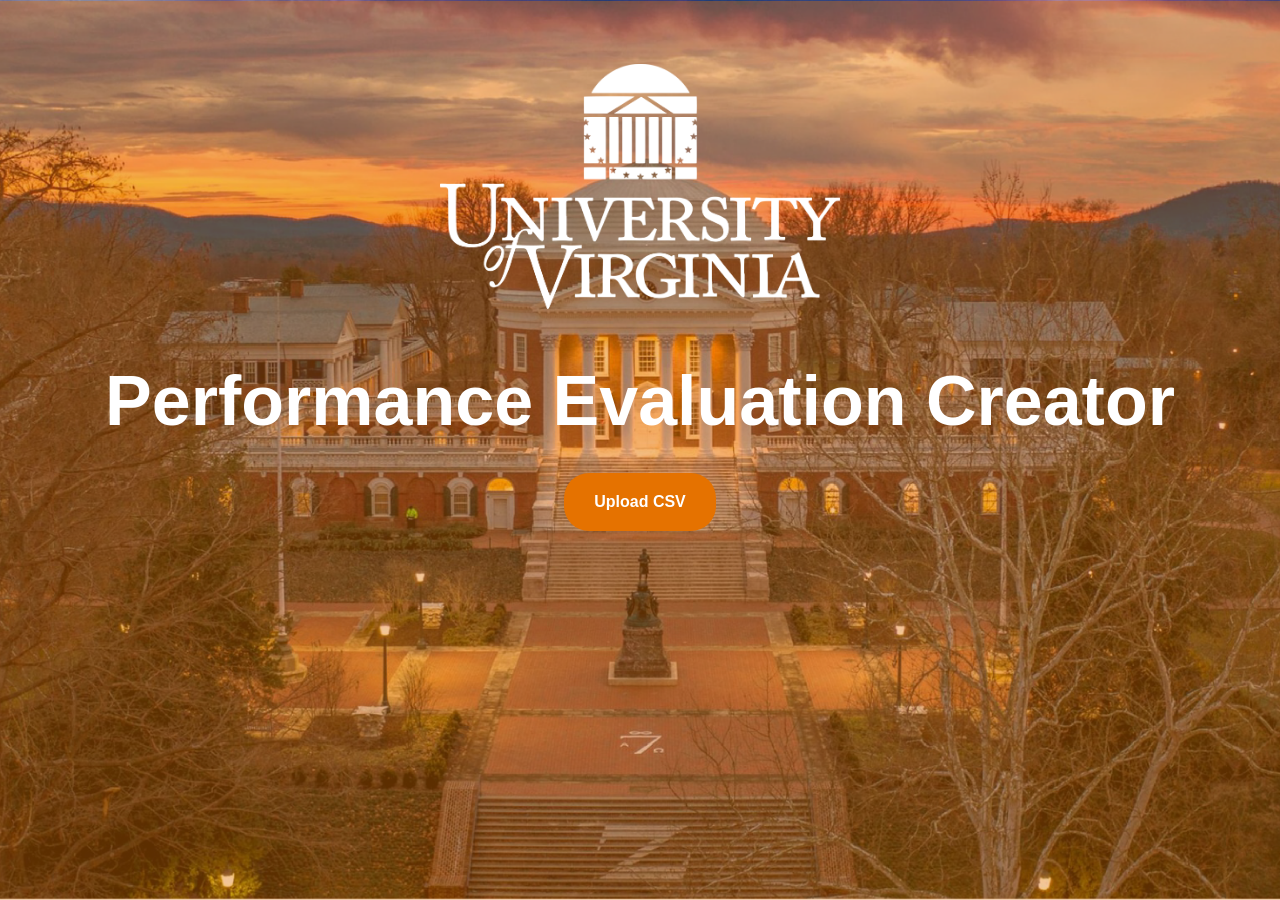
<file: index.html>
<!DOCTYPE html>
<html lang="en">
    <head>
        <meta charset="UTF-8">
        <meta name="viewport" content="width=device-width, initial-scale=1.0">
        <title>Home - Performance Evaluation Creator</title>
        <link rel="stylesheet" href="https://fonts.googleapis.com/css2?family=Material+Symbols+Outlined:opsz,wght,FILL,GRAD@20..48,100..700,0..1,-50..200" />
        <link rel="stylesheet" href="css/index.css" media="screen">
        <script src="script.js"></script>
    
    </head>
<body>
    <div class="container">
        <div class="content">
            <img src="images/uva-logo.png" alt="logo" id="logo"></img> 
            <div class="title">Performance Evaluation Creator</div>
            <div class="file-input-container">
                <input type="file" name="csvFile" id="csvFile" accept=".csv">
                <label for="csvFile">Upload CSV</label>
            </div>
        </div>
        <pre id="output"></pre>
        <img src="images/uva_background.png" alt="background" id="background"></img> 
    </div>

    <script>

        const fileInput = document.getElementById("csvFile");
        fileInput.addEventListener("change", function () {
            const file = fileInput.files[0];
            const reader = new FileReader();
                reader.onload = function(e) {
                    const content = e.target.result;
                    array_str = JSON.stringify(csvToArray(content));
                    sessionStorage.setItem('array', array_str);
                    openPage()
                    
                    

                };
                reader.readAsText(file);
        });

        

        function csvToArray(data, delimiter = ',') {

            const titles = data.slice(0, data
                .indexOf('\r\n')).split(delimiter);
        
            const titleValues = data.slice(data
                .indexOf('\n') + 1).split('\r\n');

            const ansArray = titleValues.map(function (v) {
        
                const values = v.split(delimiter);
        
                const storeKeyValue = titles.reduce(
                    function (obj, title, index) {
                        obj[title] = values[index];
                        return obj;
                    }, {});
        
                return storeKeyValue;
            });
        
            return ansArray;
        };
        
                

        function openPage(){
            window.location = 'editor.html';
        }

    </script>
</body>
</html>
</file>
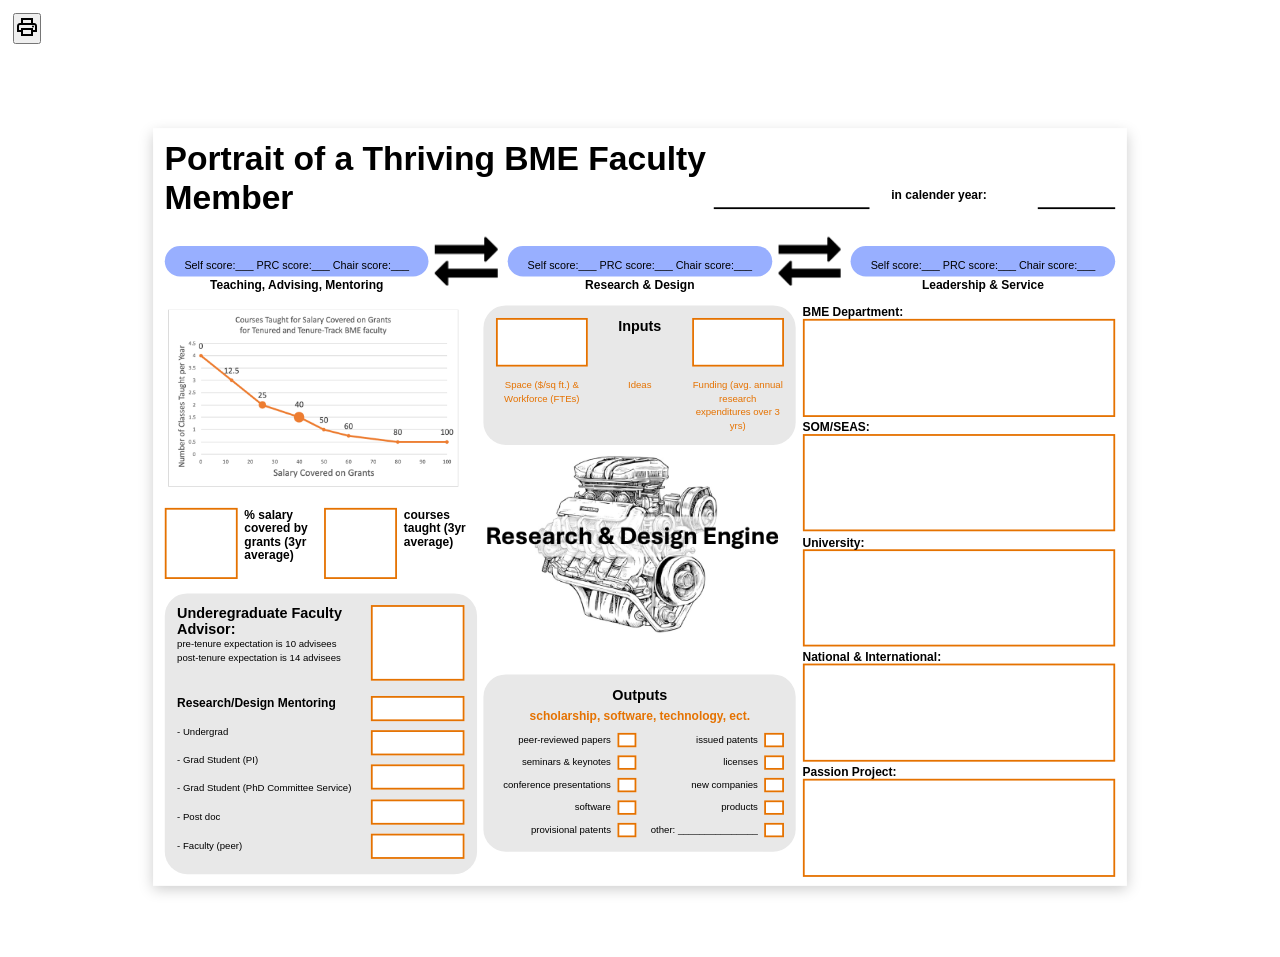
<file: editor.html>
<!-- this is where you can edit the evaluations -->
<!DOCTYPE html>
<html lang="en">
    <head>
        <meta charset="UTF-8">
        <meta name="viewport" content="width=device-width, initial-scale=1.0">
        <title>Home - Performance Evaluation Creator</title>
        <link rel="stylesheet" href="https://fonts.googleapis.com/css2?family=Material+Symbols+Outlined:opsz,wght,FILL,GRAD@20..48,100..700,0..1,-50..200" />
        <link rel="stylesheet" href="css/editor.css" media="screen">
        <link rel="stylesheet" href="css/print.css" media="print">
        <script src="script.js"></script>
    </head>
<body onload="fillPortraits()">
    <div class="top-bar">
        <button onclick="printDiv();">
            <span class="material-symbols-outlined">
                print
            </span>
        </button>
    </div>

    <div class="container" id="container">
        <div class="evaluation" id = "1">
            <div id="header" class="">
                <div class="title">
                    Portrait of a Thriving BME Faculty Member
                </div>
                <div class="input black-border large" id="name">

                </div>
                <div class="subheader center bottom large">
                    in calender year:
                </div>
                <div class="input black-border larger" id="year">
                    
                </div>
            </div>

            <div id="scores">
                <div id="score-1" class="score">
                    <div class="subscore">
                        Self score:___ PRC score:___ Chair score:___
                    </div>
                    <div class="subheader">
                        Teaching, Advising, Mentoring
                    </div>
                </div>
                <img src="images/Arrows.png">
                <div id="score-2" class="score">
                    <div class="subscore">
                        Self score:___ PRC score:___ Chair score:___
                    </div>
                    <div class="subheader">
                        Research & Design
                    </div>
                </div>
                <img src="images/Arrows.png">
                <div id="score-3" class="score">
                    <div class="subscore">
                        Self score:___ PRC score:___ Chair score:___
                    </div>
                    <div class="subheader">
                        Leadership & Service
                    </div>
                </div>
            </div>

            <div id="teaching">
                <div id="graph">
                    <img src="images/graph.png" class="wide">
                    <div class="input orange-border larger" id="salary3yr"></div>
                    <div class="subheader">% salary covered by grants (3yr average)</div>
                    <div class="input orange-border larger" id="courses3yr"></div>
                    <div class="subheader">courses taught (3yr average)</div>
                </div>
                <div id="mentoring" class="gray-box">
                    <div>
                        <div class ="header">
                            Underegraduate Faculty Advisor:
                        </div>
                        <div class="body">
                        pre-tenure expectation is 10 advisees <br>
                        post-tenure expectation is 14 advisees
                        </div>
                    </div>
                    <div class="input orange-border larger" id="advisees"></div>
                    <div class="tall distribute">
                        <div class="subheader">
                            Research/Design Mentoring
                        </div>
                        <div class="body">
                            - Undergrad
                        </div>
                        <div class="body">
                            - Grad Student (PI)
                        </div>
                        <div class="body">
                            - Grad Student (PhD Committee Service)
                        </div>
                        <div class="body">
                            - Post doc
                        </div>
                        <div class="body">
                            - Faculty (peer)
                        </div>
                    </div>
                    <div class="input orange-border" id="undergrad"></div>
                    <div class="input orange-border" id="grad"></div>
                    <div class="input orange-border" id="committee"></div>
                    <div class="input orange-border" id="postdoc"></div>
                    <div class="input orange-border" id="faculty"></div>
                </div>
            </div> 

            <div id="research" class="">
                <div id="inputs" class="gray-box">
                    <div class="input orange-border" id="space"></div>
                    <div class="header center">
                        Inputs
                    </div>
                    <div class="input orange-border" id="expenditures"></div>
                    <div class="body orange center">
                        Space ($/sq ft.)
                        & Workforce (FTEs)
                    </div>
                    <div class="body orange center">
                        Ideas
                    </div>
                    <div class="body orange center">
                        Funding
                        (avg. annual research expenditures over 3 yrs)
                    </div>
                </div>
                <img src="images/Engine_thang.png">
                <div id="outputs" class="gray-box">
                    <div class="header wide center">
                        Outputs
                    </div>
                    <div class="subheader orange wide center">
                        scholarship, software, technology, ect.
                    </div>
                    <div class="body right">
                        peer-reviewed papers
                    </div>
                    <div class="input orange-border" id="papers"></div>
                    <div class="body right">
                        issued patents
                    </div>
                    <div class="input orange-border" id="issued"></div>
                    <div class="body right">
                        seminars & keynotes
                    </div>
                    <div class="input orange-border" id="seminars"></div>
                    <div class="body right">
                        licenses
                    </div>
                    <div class="input orange-border" id="license"></div>
                    <div class="body right">
                        conference presentations
                    </div>
                    <div class="input orange-border" id="conference"></div>
                    <div class="body right">
                        new companies
                    </div>
                    <div class="input orange-border" id="company"></div>
                    <div class="body right">
                        software
                    </div>
                    <div class="input orange-border" id="software"></div>
                    <div class="body right">
                        products
                    </div>
                    <div class="input orange-border" id="product"></div>
                    <div class="body right">
                        provisional patents
                    </div>
                    <div class="input orange-border" id="provisional"></div>
                    <div class="body right">
                        other: _______________
                    </div>
                    <div class="input orange-border" id="other"></div>
                </div>
            </div>
            
            <div id="leadership">
                <div id="lead1">
                    <div class="subheader">
                        BME Department:
                    </div>
                    <div class="input orange-border" id="department">

                    </div>
                </div>
                <div id="lead2">
                    <div class="subheader">
                        SOM/SEAS:
                    </div>
                    <div class="input orange-border" id="somseas">
                        
                    </div>
                </div>
                <div id="lead3">
                    <div class="subheader">
                        University:
                    </div>
                    <div class="input orange-border" id="university">
                        
                    </div>
                </div>
                <div id="lead4">
                    <div class="subheader">
                        National & International:
                    </div>
                    <div class="input orange-border" id="national">
                        
                    </div>
                </div>
                <div id="lead5">
                    <div class="subheader">
                        Passion Project:
                    </div>
                    <div class="input orange-border">
                        
                    </div>
                </div>
            </div>
        </div>
    </div>
</body>
</html>
</file>
<file: css/index.css>
* {
	margin: 0;
	padding: 0;
	text-rendering: optimizeLegibility;
	-webkit-font-smoothing: antialiased;

}
html {
	-webkit-text-size-adjust: none;
    overflow: hidden
	
}

#background {
    width: 100%;
    height: 100%;
    object-fit: cover;
    position: absolute;
    z-index: -1;
    
}

#logo {
    margin-top: 4rem;
    margin-bottom: 3rem;
    width: 30%;
    min-width: 400px;
    
}

.content {
    width: 100vw;
    height: 100vh;
    position: absolute;
    z-index: 1;
    text-align: center;
}


.container{
    width: auto;
    height: 100vh;
}

.title {

    color: white;
    font-size: 70px;
    font-family: Arial, Helvetica, sans-serif;
    font-weight: bolder;
    padding-bottom: 2rem;
}

.file-input-container {
    text-align: center;
}

input[type="file"] {
    display: none;
}

label {
    display: inline-block;
    padding: 20px 30px;
    background-color: #E57200;
    color: white;
    font-family: Arial, Helvetica, sans-serif;
    font-weight: bolder;
    border-radius: 25px;
    cursor: pointer;
    transition: all .3s ease;
}

label:hover {
    background-color: #ad5600;
}

label:active {
    background-color: #ad5600;
    transform: translateY(7px);
    transition: 100ms;
}
</file>
<file: css/editor.css>
* {
    gap: .075in;
}

.top-bar {
    padding: 1%;
}

.container{
    width: 100vw;
    height: 100vh;
    overflow-x: hidden;
    overflow-y: scroll;
    display: flexbox;
    align-content: center;
}

/* 12 x 9 cell grid*/
.evaluation{
    box-shadow: 0px 5px 15px rgb(204, 204, 204);
    padding: 1%;
    margin: 0 auto;
    height: 8.5in;
    width: 11in;
    scale: .9;
    aspect-ratio: 11/8.5;
    background: white;
    display: grid;
    grid-template-columns: 1fr 1fr 1fr 1fr 1fr 1fr 1fr 1fr 1fr 1fr 1fr 1fr;
    grid-template-rows: 1fr 1fr 1fr 1fr 1fr 1fr 1fr 1fr 1fr;
}

/*containers*/
#header{
    grid-column-start: 1;
    grid-column-end: 13;
    grid-row-start: 1;
    grid-row-end: 2;

    display: grid;
    grid-template-columns: 7fr 2fr 2fr 1fr;
}

#scores{
    grid-column-start: 1;
    grid-column-end: 13;
    grid-row-start: 2;
    grid-row-end: 3;

    display: grid;
    grid-template-columns: 4fr 1fr 4fr 1fr 4fr;
    align-items: center;
}

#teaching{
    grid-column-start: 1;
    grid-column-end: 5;
    grid-row-start: 3;
    grid-row-end: 10;

    display: grid;
    grid-template-rows: 1fr 1fr;
}

#research{
    grid-column-start: 5;
    grid-column-end: 9;
    grid-row-start: 3;
    grid-row-end: 10;

    display: grid;
    grid-template-rows: 1fr 1.5fr 2fr;
    align-items: center;

}

#leadership{
    grid-column-start: 9;
    grid-column-end: 13;
    grid-row-start: 3;
    grid-row-end: 10;

    display: grid;
    grid-template-rows: 1fr 1fr 1fr 1fr 1fr;
}

/* elements */
    /* images */
    img{
        width: 95%;
        max-height: 100%;
        object-fit: cover;
    }

    /* scores */
    .score{
        display: grid;
        grid-template-rows: 1fr 2fr;
        background-color: #98afff;
        font-size: 9pt;
        border-radius: 25px;
        padding: 5%;
        text-align: center;
        height: 5%;
    }

    /* teaching */

    #mentoring {
        display: grid;
        grid-template-rows: 3fr 1fr 1fr 1fr 1fr 1fr;
        grid-template-columns: 3fr 1.5fr;
    }

    /* research */
    #inputs {
        display: grid;
        grid-template-rows: 1fr 1fr;
        grid-template-columns: 1fr 1fr 1fr
    } 

    #outputs {
        display: grid;
        grid-template-rows: 1fr 1fr 1fr 1fr 1fr 1fr 1fr;
        grid-template-columns: 6fr 1fr 6fr 1fr;
    }
    
    /* leadership  */
    #lead1 {
        height: 100%;
    }

    #lead2 {
        height: 100%;
    }

    #lead3 {
        height: 100%;
    }

    #lead4 {
        height: 100%;
    }

    #lead5 {
        height: 100%;
    }

    /* content */
    .input  {
        width: 100%;
        height: 90%;
        box-sizing: border-box;
        background-color: white;
        display: flex;
        align-items: center;
        justify-content: center;
        font-size: 10pt;
        padding: 1%;
    }

    .orange-border{
        border: 2px solid #e57200;
    }

    .black-border  {
        border-bottom: 2px solid black;
    }

    .bottom {
        display: flex;
        align-items: flex-end;
        padding: 10%;
    }

    .text  {
        width: 100%;
        height: 100%;
        box-sizing: border-box
    }

    .tall{
        grid-row: span 5
    }

    .wide {
        grid-column: span 4;
    }

    .large{
        font-size: 14pt;
    }

    .larger {
        font-size: 18pt;
    }
    
*{
    margin: 0;
    padding: 0;
    font-family: Arial, Helvetica, sans-serif;
}

.blue{
    color: #232db4
}

.orange{
    color: #e57200
}

.gray-box {
    background-color: #e8e8e8;
    border-radius: 25px;
    padding: 4%;
}
.title{
    font-weight: 800;
    font-size: 28pt;
}

.header{
    font-weight: 800;
    font-size: 12pt;
}

.subheader {
    font-weight: 800;
    font-size: 10pt;
}

.body {
    font-size: 8pt;
    line-height: 140%;
}

.distribute{
    display: grid;
    grid-template-rows: 1fr 1fr 1fr 1fr 1fr 1fr;
}

.center {
    text-align: center;
}

.right {
    text-align: right;
}

#graph {
    display: grid;
    grid-template-columns: 1fr 1fr 1fr 1fr;
    grid-template-rows: 2.5fr 1fr;
}
</file>
<file: css/print.css>
* {
    gap: .075in;
    margin: 0;
    padding: 0;
}

.top-bar {
    display: none;
}

.container{
    width: 100vw;
    height: 100vh;
    overflow-x: hidden;
    overflow-y: scroll;
    display: flexbox;
    align-content: center;
    
}

/* 12 x 9 cell grid*/
.evaluation{
    padding: 1%;
    margin: 0 auto;
    height: 8.5in;
    width: 11in;
    scale: 1;
    aspect-ratio: 11/8.5;
    background: white;
    display: grid;
    grid-template-columns: 1fr 1fr 1fr 1fr 1fr 1fr 1fr 1fr 1fr 1fr 1fr 1fr;
    grid-template-rows: 1fr 1fr 1fr 1fr 1fr 1fr 1fr 1fr 1fr;
}

/*containers*/
#header{
    grid-column-start: 1;
    grid-column-end: 13;
    grid-row-start: 1;
    grid-row-end: 2;

    display: grid;
    grid-template-columns: 7fr 2fr 2fr 1fr;
}

#scores{
    grid-column-start: 1;
    grid-column-end: 13;
    grid-row-start: 2;
    grid-row-end: 3;

    display: grid;
    grid-template-columns: 4fr 1fr 4fr 1fr 4fr;
    align-items: center;
}

#teaching{
    grid-column-start: 1;
    grid-column-end: 5;
    grid-row-start: 3;
    grid-row-end: 10;

    display: grid;
    grid-template-rows: 1fr 1fr;
}

#research{
    grid-column-start: 5;
    grid-column-end: 9;
    grid-row-start: 3;
    grid-row-end: 10;

    display: grid;
    grid-template-rows: 1fr 1.5fr 2fr;
    align-items: center;

}

#leadership{
    grid-column-start: 9;
    grid-column-end: 13;
    grid-row-start: 3;
    grid-row-end: 10;

    display: grid;
    grid-template-rows: 1fr 1fr 1fr 1fr 1fr;
}

/* elements */
    /* images */
    img{
        width: 95%;
        max-height: 100%;
        object-fit: cover;
    }

    /* scores */
    .score{
        display: grid;
        grid-template-rows: 1fr 2fr;
        background-color: #98afff;
        font-size: 9pt;
        border-radius: 25px;
        padding: 5%;
        text-align: center;
        height: 5%;
    }

    /* teaching */

    #mentoring {
        display: grid;
        grid-template-rows: 3fr 1fr 1fr 1fr 1fr 1fr;
        grid-template-columns: 3fr 1.5fr;
    }

    /* research */
    #inputs {
        display: grid;
        grid-template-rows: 1fr 1fr;
        grid-template-columns: 1fr 1fr 1fr
    } 

    #outputs {
        display: grid;
        grid-template-rows: 1fr 1fr 1fr 1fr 1fr 1fr 1fr;
        grid-template-columns: 6fr 1fr 6fr 1fr;
    }
    
    /* leadership  */
    #lead1 {
        height: 100%;
    }

    #lead2 {
        height: 100%;
    }

    #lead3 {
        height: 100%;
    }

    #lead4 {
        height: 100%;
    }

    #lead5 {
        height: 100%;
    }

    /* content */
    .input  {
        width: 100%;
        height: 90%;
        box-sizing: border-box;
        background-color: white;
        display: flex;
        align-items: center;
        justify-content: center;
        font-size: 10pt;
        padding: 1%;
    }

    .orange-border{
        border: 2px solid #e57200;
    }

    .black-border  {
        border-bottom: 2px solid black;
    }

    .bottom {
        display: flex;
        align-items: flex-end;
        padding: 10%;
    }

    .text  {
        width: 100%;
        height: 100%;
        box-sizing: border-box
    }

    .tall{
        grid-row: span 5
    }

    .wide {
        grid-column: span 4;
    }

    .large{
        font-size: 14pt;
    }

    .larger {
        font-size: 18pt;
    }
    
*{
    margin: 0;
    padding: 0;
    font-family: Arial, Helvetica, sans-serif;
}

.blue{
    color: #232db4
}

.orange{
    color: #e57200
}

.gray-box {
    background-color: #e8e8e8;
    border-radius: 25px;
    padding: 4%;
}
.title{
    font-weight: 800;
    font-size: 28pt;
}

.header{
    font-weight: 800;
    font-size: 12pt;
}

.subheader {
    font-weight: 800;
    font-size: 10pt;
}

.body {
    font-size: 8pt;
    line-height: 140%;
}

.distribute{
    display: grid;
    grid-template-rows: 1fr 1fr 1fr 1fr 1fr 1fr;
}

.center {
    text-align: center;
}

.right {
    text-align: right;
}

#graph {
    display: grid;
    grid-template-columns: 1fr 1fr 1fr 1fr;
    grid-template-rows: 2.5fr 1fr;
}
</file>
